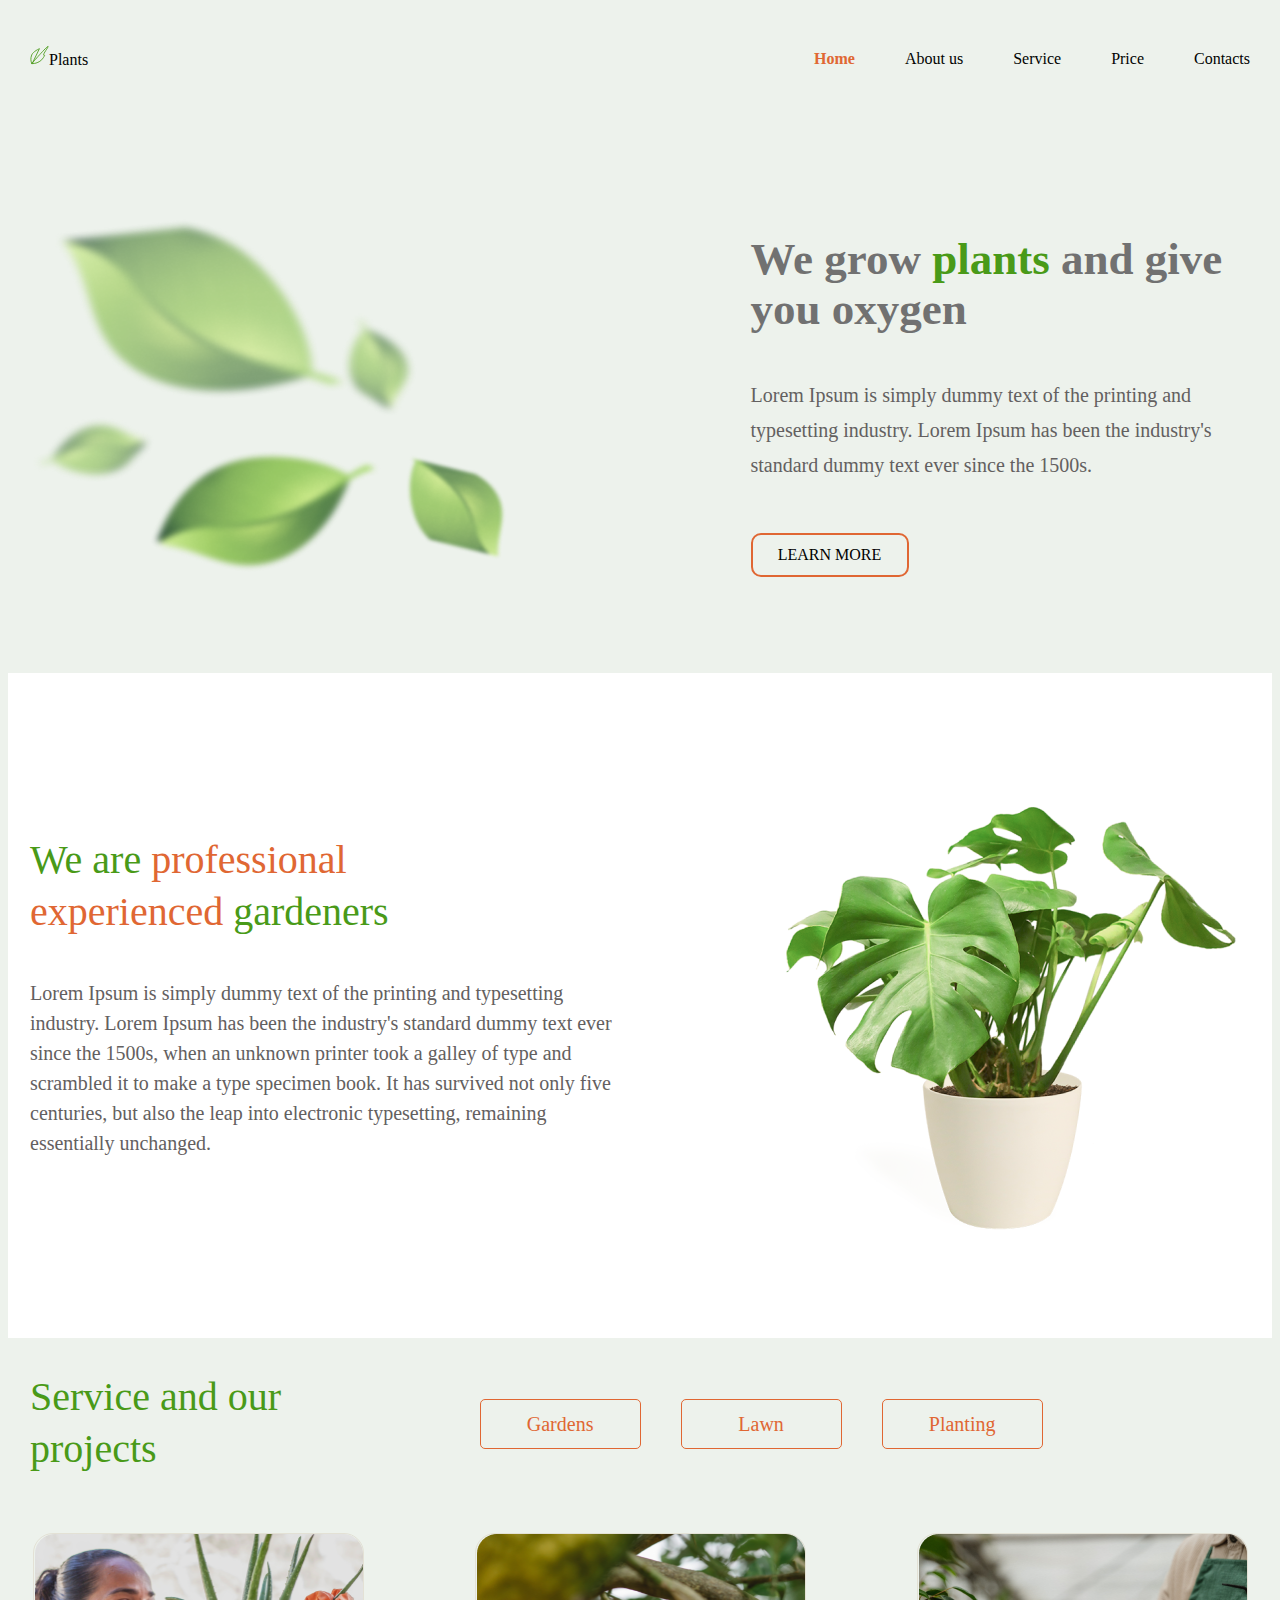
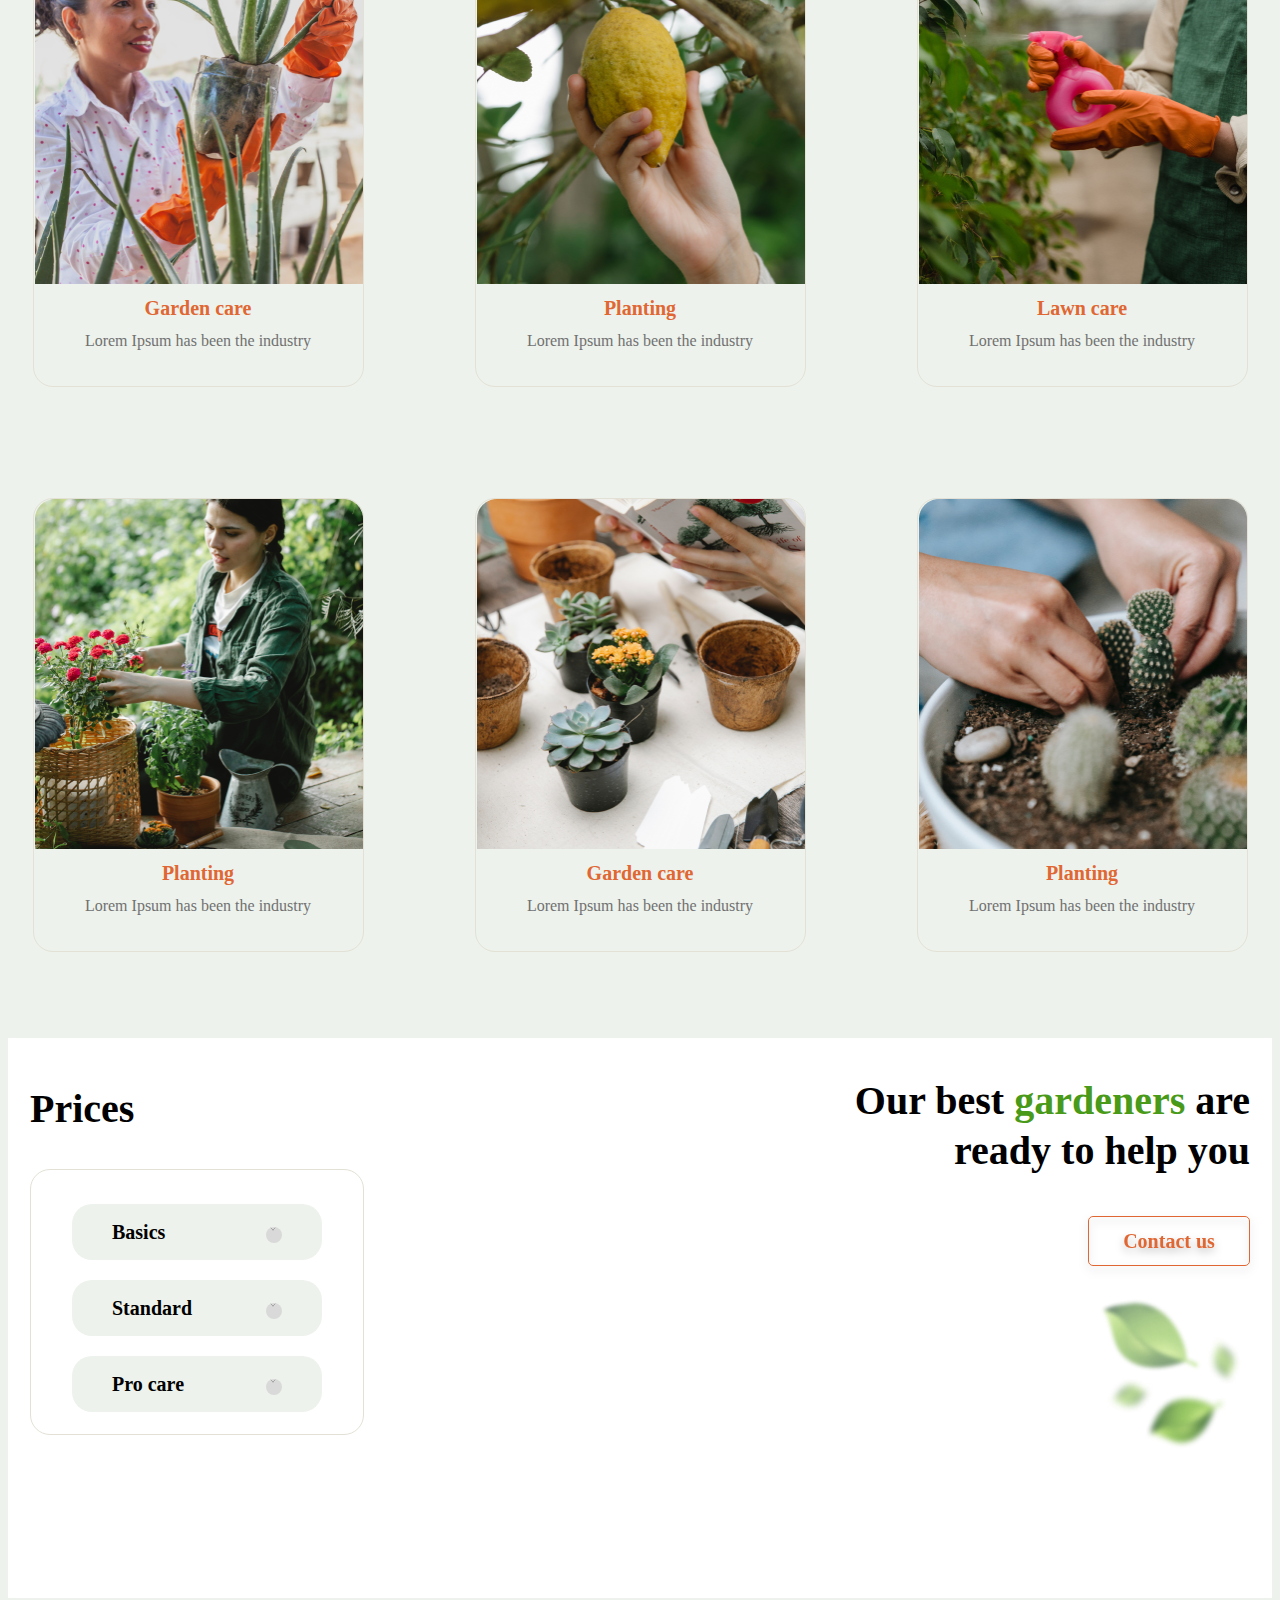
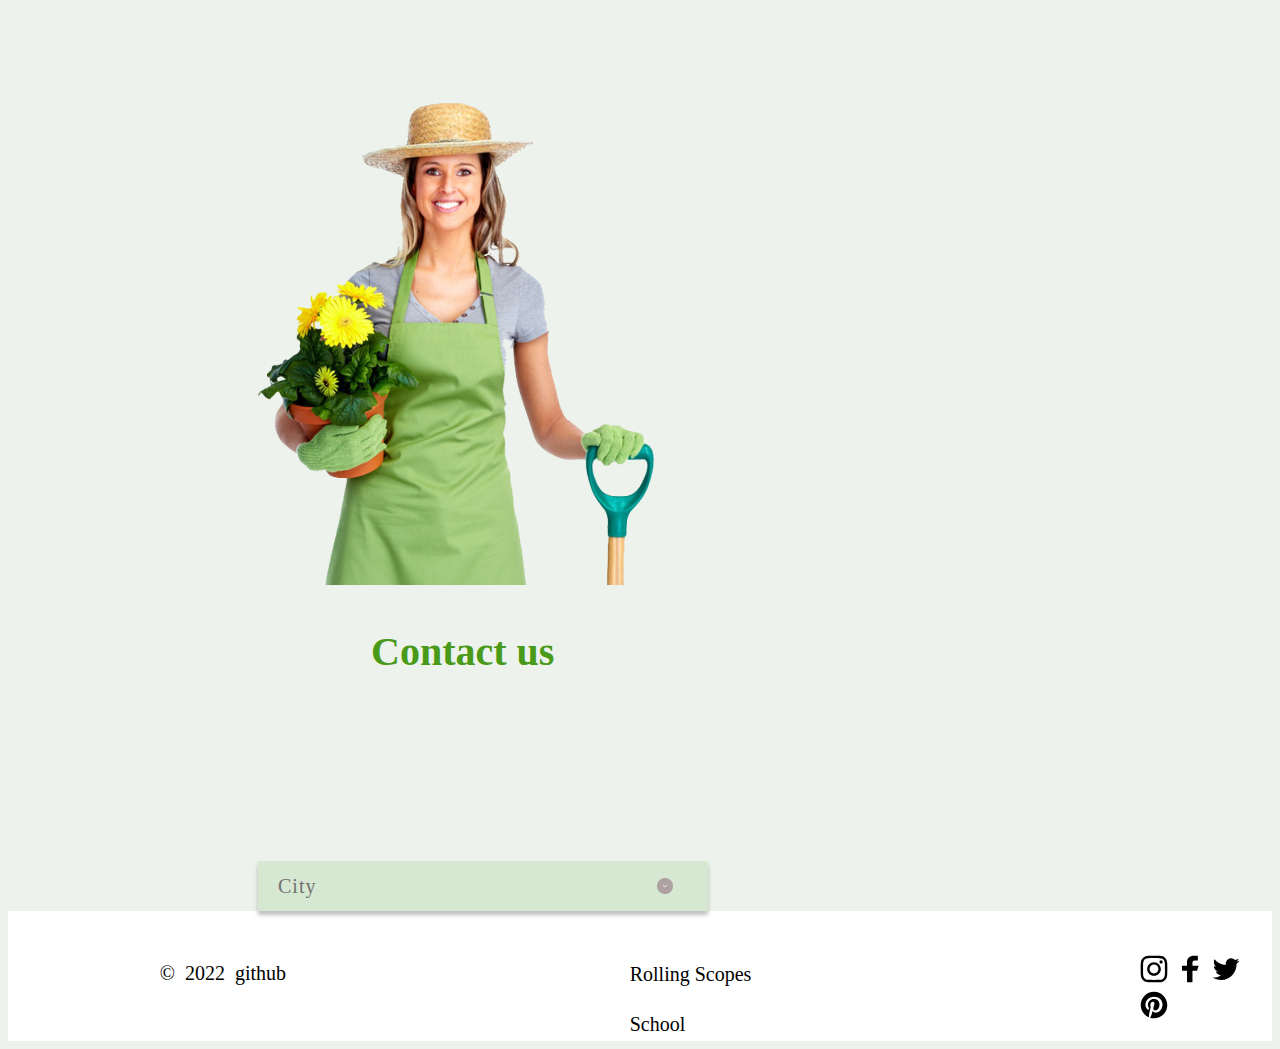
<file: index.html>
<!DOCTYPE html>
<html lang="en">
  <head>
    <meta charset="utf-8">
    <meta name="viewport" content="width=device-width, initial-scale=1.0">
    <meta name="author" content="bicep1989">
    <link rel="stylesheet" href="./plants/style.css">
    <link rel="icon" type="image/svg" href="./plants/iconPlants.svg">
    <link href="https://fonts.cdnfonts.com/css/inika?styles=15171,15170" rel="stylesheet">
    <link href="https://fonts.cdnfonts.com/css/inter?styles=29139,29128" rel="stylesheet">
    <title>Plants</title>
    <script defer src="./script.js"></script>
</head>
  <body>
     <!--Header-->
       <header>
        <div class="shell header_element">
                <div class="header_box">
                <div class="head_logo">
                    <img src="./plants/iconPlants.svg" alt="Plants Logo">
                    <div>Plants</div>
                </div>
                <div>
                <nav class="head_navbar">
                    <ul class="link_list">
                        <li class="list_item"><a class="head_link home" href="#welcome">Home</a></li>
                        <li class="list_item"><a class="head_link" href="#about">About us</a></li>
                        <li class="list_item"><a class="head_link" href="#service">Service</a></li>
                        <li class="list_item"><a class="head_link" href="#price">Price</a></li>
                        <li class="list_item"><a class="head_link" href="#contacts">Contacts</a></li>
                    </ul>
                </nav>
                  <div class="crusty_crab">
                    <div class="menu-btn">
                        <span></span>
                        <span></span>
                        <span></span>
                        <span></span>
                    </div>
                </div>
                <div class="background"></div>
              </div>
            </div>
          </div>
        </header>
<!--Main-->
     <main>
        <div class="menu">
            <nav>
               <ul>
                <li class="list_item"><a class="head_link home" href="#welcome">Home</a></li>
                <li class="list_item"><a class="head_link" href="#about">About us</a></li>
                <li class="list_item"><a class="head_link" href="#service">Service</a></li>
                <li class="list_item"><a class="head_link" href="#price">Price</a></li>
                <li class="list_item"><a class="head_link" href="#contacts">Contacts</a></li>
               </ul>
            </nav>
        </div>
        <!--Welcome-->
      <section class="welcome" id="welcome">
                 <div class="shell welcome_box">
                   <img class="welcome_leaves" src="./plants/leafs.png" alt="Leaves">
                <div class="intro">
                    <h1 id="intro_caption">We grow <span>plants</span> and give you oxygen</h1>
                    <p>Lorem Ipsum is simply dummy text of the printing and typesetting industry. Lorem Ipsum has been the industry's standard dummy text ever since the 1500s.</p>
                    <button class="button learn-more">LEARN MORE</button>
                </div>
            </div>
        </section>
<!--About-->
    <section class="about" id="about">
        <div class="shell about_box">
        <div class="info">
                    <h2 id="inf_caption">We are <span>professional experienced</span> gardeners</h2>
                    <p>Lorem Ipsum is simply dummy text of the printing and typesetting industry. Lorem Ipsum has been the industry's standard dummy text ever since the 1500s, when an unknown printer took a galley of type and scrambled it to make a type specimen book. It has survived not only five centuries, but also the leap into electronic typesetting, remaining essentially unchanged.</p>
        </div>
              <div class="about_pic">
                  <img src="./plants/houseplant_1.png" alt="House Plant">
              </div>
        </div>
      </section>
<!--Service-->
      <section class="service" id="service">
        <div class="shell">
            <div class="services_content">
                    <h2>Service and our projects</h2>
                    <div class="button_row">
                        <button id="gardenbutton" class="service_button">Gardens</button>
                        <button id="lawnbutton" class="service_button">Lawn</button>
                        <button id="plantingbutton" class="service_button">Planting</button>
                    </div>
            </div>
        <div class="services_container">
            <a href="#" onclick="return false;">
                    <div class="service_item garden">
                        <img src="./plants/first.png" alt="Garden care">
                        <h3>Garden care</h3>
                        <p class="serv_caption">Lorem Ipsum has been the industry</p>
                    </div>
            </a>
            <a href="#" onclick="return false;">
                    <div class="service_item planting">
                        <img src="./plants/second.png" alt="Planting">
                        <h3>Planting</h3>
                        <p class="serv_caption">Lorem Ipsum has been the industry</p>
                    </div>
            </a>
            <a href="#" onclick="return false;">       
                    <div class="service_item lawn">
                        <img src="./plants/third.png" alt="Lawn care">
                        <h3>Lawn care</h3>
                        <p class="serv_caption">Lorem Ipsum has been the industry</p>
                    </div>
            </a>        
            <a href="#" onclick="return false;">       
                    <div class="service_item planting">
                        <img src="./plants/fourth.png" alt="Planting">
                        <h3>Planting</h3>
                        <p class="serv_caption">Lorem Ipsum has been the industry</p>
                    </div>
            </a>        
            <a href="#" onclick="return false;">       
                    <div class="service_item garden">
                        <img src="./plants/fifth.png" alt="Garden care">
                        <h3>Garden care</h3>
                        <p class="serv_caption">Lorem Ipsum has been the industry</p>
                    </div>
            </a>        
            <a href="#" onclick="return false;">        
                    <div class="service_item planting">
                        <img src="./plants/sixth.png" alt="Planting">
                        <h3>Planting</h3>
                        <p class="serv_caption">Lorem Ipsum has been the industry</p>
                    </div>
            </a>   
                </div>
            </div>
      </section>
<!--Prices-->
    <section class="prices" id="price">
        <div class="shell prices_container">
            <div>   
                <h2>Prices</h2>
                    <div class="price_variation">
                        <div class="price_variations">
                            <div class="prices_button">
                                <div class="accordion">
                                    <p class="rates">Basics</p>
                                    <div class="emb_pic">
                                        <img src="./plants/arrow.svg" alt="Arrow">
                                    </div>
                                </div> <!--div accordion-->
                                <div class="content">
                                    <div class="line"></div>
                                    <div class="prices-menu-text">Release of Letraset sheets containing Lorem Ipsum
                                        passages, and more recently</div>
                                    <div class="prices-menu-price"><span>$15</span> / per hour</div>
                                    <div class="prices-menu-button">
                                        <button onclick="document.location='#contacts'">Order</button>
                                    </div>
                                </div> 
                            </div> <!--prices_button-->
                        <!-- div price_variations-->
                            <div class="prices_button">
                                <div class="accordion">
                                <p class="rates">Standard</p>
                                    <div class="emb_pic"><img src="./plants/arrow.svg" alt="Arrow">
                                    </div>
                                </div> <!--div accordion-->
                                <div class="content">
                                    <div class="line"></div>
                                    <div class="prices-menu-text">Release of Letraset sheets containing Lorem Ipsum
                                        passages, and more recently</div>
                                    <div class="prices-menu-price"><span>$25</span> / per hour</div>
                                    <div class="prices-menu-button">
                                        <button onclick="document.location='#contacts'">Order</button>
                                    </div>
                                </div>
                            </div> <!--prices_button-->
                                <div class="prices_button">
                            <div class="accordion">  
                                <p class="rates">Pro care</p>
                                <div class="emb_pic"><img src="./plants/arrow.svg" alt="Arrow">
                                </div>
                            </div> <!--div accordion-->
                            <div class="content">
                                <div class="line"></div>
                                <div class="prices-menu-text">Release of Letraset sheets containing Lorem Ipsum
                                    passages, and more recently</div>
                                <div class="prices-menu-price"><span>$35</span> / per hour</div>
                                <div class="prices-menu-button">
                                    <button onclick="document.location='#contacts'">Order</button>
                                </div>
                            </div> 
                        </div> <!--prices_button-->
                    </div> <!--price_variations-->
                </div> <!--price_variation-->
            </div> <!--general div-->
                <div class="support">
                    <div class="support_caption">Our best <span>gardeners</span> are <br> ready to help you</div>
                    <button class="button">Contact us</button>
                    <div class="support_pic"><img src="./plants/small-leafs.png" alt="leaves"></div>
                </div> <!--support-->
            </div> <!--shell prices_container-->
      </section>
<!--Contacts-->
<section class="contacts" id="contacts">
    <div>
        <div class="contacts-wrapper">
            <div class="woman" id="contactWoman"><img src="./plants/contact_woman_1.png" alt="Contact Woman"></div>
            <div class="contacts_us" id="contact_us">
                <h2>Contact us</h2>
            </div>
            <div>
                <div class="massive" id="cityButton">
                    <div class="contacts_city">
                        <div class="contacts-city-text">
                            <a class="contact_city_txt">City</a>
                        </div>
                        <div class="city_pics">
                            <img class="city_pic" src="./plants/accordion_dropdown_grey.png"
                                alt="accordion" width="16" height="16">
                        </div>
                    </div>
                    <div class="contact-city-content">
                        <div class="city">
                            <div class="cities-name">
                                <a class="city-name">Canandaigua, NY</a>
                            </div>
                            <div class="cities-name">
                                <a class="city-name">New York City</a>
                            </div>
                            <div class="cities-name">
                                <a class="city-name">Yonkers, NY</a>
                            </div>
                            <div class="cities-name">
                                <a class="city-name">Sherrill, NY</a>
                            </div>
                        </div>
                    </div>
                </div>
                <div>
                    <div class="C">
                        <div class="city-block">
                            <div class="infoForCity">
                                <table>
                                    <tr>
                                        <th>City:</th>
                                        <td>Canandaigua, NY</td>
                                    </tr>
                                    <tr>
                                        <th>Phone:</th>
                                        <td>+1 585 393 0001</td>
                                    </tr>
                                    <tr>
                                        <th>Office adress:</th>
                                        <td>151 Charlotte Street</td>
                                    </tr>
                                </table>
                                <button onclick="window.open('tel:+15853930001')">Call Us</button>
                            </div>
                        </div>
                    </div>
                    <div class="N">
                        <div class="city-block">
                            <div class="infoForCity">
                                <table>
                                    <tr>
                                        <th>City:</th>
                                        <td>New York City</td>
                                    </tr>
                                    <tr>
                                        <th>Phone:</th>
                                        <td>+1 212 456 0002</td>
                                    </tr>
                                    <tr>
                                        <th>Office adress:</th>
                                        <td>9 East 91st Street</td>
                                    </tr>
                                </table>
                                <button onclick="window.open('tel:+12124560002')">Call Us</button>
                            </div>
                        </div>
                    </div>
                    <div class="Y">
                        <div class="city-block">
                            <div class="infoForCity">
                                <table>
                                    <tr>
                                        <th>City:</th>
                                        <td>Yonkers, NY</td>
                                    </tr>
                                    <tr>
                                        <th>Phone:</th>
                                        <td>+1 914 678 0003</td>
                                    </tr>
                                    <tr>
                                        <th>Office adress:</th>
                                        <td>511 Warburton Ave</td>
                                    </tr>
                                </table>
                                <button onclick="window.open('tel:+19146780003')">Call Us</button>
                            </div>
                        </div>
                    </div>
                    <div class="S">
                        <div class="city-block">
                            <div class="infoForCity">
                                <table>
                                    <tr>
                                        <th>City:</th>
                                        <td>Sherrill, NY</td>
                                    </tr>
                                    <tr>
                                        <th>Phone:</th>
                                        <td>+1 315 908 0004</td>
                                    </tr>
                                    <tr>
                                        <th>Office adress:</th>
                                        <td>14 WEST Noyes BLVD</td>
                                    </tr>
                                </table>
                                <button onclick="window.open('tel:+13159080004')">Call Us</button>
                            </div>
                        </div>
                    </div>
                </div>
            </div>
        </div>
    </div>
</section> 
    </main>
<!--Footer-->
       <footer>
         <div class="footer_container">
                     <div class="git_info">
                <p><span>©</span><span id="year">2022</span><span><a href="https://github.com/bicep1989">github</a></span></p>
            </div>
            <div class="rs-school"><p><a href="https://rs.school/">Rolling Scopes School</a></p></div>
            <div class="social_media">
                <a href="https://github.com/bicep1989"><img src="./plants/inst.svg" alt="Instagram"></a>
                <a href="https://github.com/bicep1989"><img src="./plants/fb_1.svg" alt="Facebook"></a>
                <a href="https://github.com/bicep1989"><img src="./plants/twitter.svg" alt="Twitter"></a>
                <a href="https://github.com/bicep1989"><img src="./plants/pinterest.svg" alt="Pinterest"></a>
            </div>
            </div>
        </footer>
    </body>
    </html>
</file>
<file: plants/style.css>
html {
  scroll-behavior: smooth;
  }

body {
  background: #EDF2EC;
  }
  
.shell {
	width: 1220px;
	margin: 0 auto;
  }
  
@media (max-width: 768px) {
    .shell {
      width: 768px;
	  margin: 0 auto;
    }
  }
@media (max-width: 380px) {
    .shell {
      width: 380px;
	    margin: 0 auto;
      height: 100%;
    }
    html {
      width: 380px;
    }
  }
  
  /* Header */
  
  header {
    width: 100%;
    margin-bottom: 100px;
   }
  
  .header_box {
  display: flex;
  flex-wrap: wrap;
  justify-content: space-between;
  align-items: center;
  }
  
  .head_logo {
	display: inline-flex;
	align-items: baseline;
	width: 79.17px;
	height: 21.04px;
  }
  
  .head_logo img {
	height: 20px;
	width: 19px;
  }
  
  h1 {
	font-family: 'Inika';
	font-style: normal;
	font-weight: 400;
	font-size: 16px;
	line-height: 21px;
	}

  .head_navbar {
  padding-top: 2%;
  }
  
  .link_list {
	display: flex;
	flex-wrap: wrap;
	justify-content: flex-end;
	gap: 50px;
	padding-bottom: 4px;
	margin-right: 0px;
	list-style-type: none;
  }
  
  .head_link {
	font-family: 'Inika';
	font-style: normal;
	font-weight: 400;
	font-size: 16px;
	line-height: 50px;
	color: #010201;
	text-decoration: none;
  }
  
  .home {
	  font-weight: 700;
	  color: #E06733;
  }
  
  .head_link:hover, head_link:focus, head_link:active {
	  opacity: .75;
	  color: #26660c;
  }
  .menu {
    display: none;
  }

/* BURGER MENU */

/* HEAD ADAPTIVITY */

@media (max-width: 768px) {
  header {
    height: 10px;
  }
  
    .shell {
      max-width: 664px;
    }
     
    .menu {
      display: none;
    }
    
    .head_navbar {
    padding-top: 2%;
    }
  
  .link_list {
	display: flex;
	flex-wrap: wrap;
	justify-content: flex-end;
	gap: 47px;
	list-style-type: none;
  }
}

@media (max-width: 380px) {
  header {
    width: 380px;
  }
  .header_box {
    padding: 34px 2px 42px 0px;
  }

  .head_navbar {
    display: none;
  }

  .crusty_crab {
    display: flex;
    justify-content: flex-end;
  }

  .menu {
    display: flex;
  }
  
  .menu-btn {
    width: 38px;
    height: 38px;
    position: relative;
    z-index: 2;
    cursor: pointer;
    overflow: hidden;
    margin-right: 38px
  }
  
  nav li {
    list-style-type: none;
  }
  
  .menu-btn span {
    width: 30px;
    height: 2px;
    position: absolute;
    top: 50%;
    left: 50%;
    background-color: #222222;
    transform: translate(-50%, -50%);
    transition: all 0.5s;
  }
  
  .menu-btn span:nth-of-type(2) {
    top: calc(50% - 6px);
  }
  .menu-btn span:nth-of-type(3) {
    top: calc(50% + 6px);
  }
  .menu-btn span:nth-of-type(4) {
    top: calc(50% + 12px);
  }
  
  .menu {
    position: fixed;
    top: 0;
    left: 0;
    width: 100%;
    height: 100%;
    padding: 15px;
    background: #4a9a18ea;
    transform: translateX(-100%);
    transition: transform 0.5s; 
  }
  
  .menu.active {
    transform: translateX(40%);
  }
  
  .menu-btn.active span:first-of-type {
    transform: translateX(100%);
  }
  
  .menu-btn.active span:last-of-type {
    opacity: 0;
  }
  
  .menu-btn.active span:nth-of-type(2) {
    transform: rotate(45deg);
    top: 50%;
    margin-left: -9px;
  }
  
  .menu-btn.active span:nth-of-type(3) {
    transform: rotate(-45deg);
    top: 50%;
    margin-left: -9px;
  }
}

  /* Welcome */
  
  .welcome_box {
	display: flex;
  justify-content: space-between;
	padding-bottom: 62px;
	gap: 221px;
  }
  
  .welcome img {
	width: 448.8px;
	height: 407.36px;
  }

  .welcome_box >* {
  flex-basis: 45%;
  }
  
  #intro_caption {
	font-family: 'Inter';
	font-style: normal;
	font-weight: 700;
	font-size: 45px;
	line-height: 50px;
	color: #717171;
	margin-bottom: 44px;
  }
  
  .intro span {
	  color: #499A18;
  }
  
  .intro p {
	  font-family: 'Inter';
	  font-style: normal;
	  font-weight: 400;
	  font-size: 20px;
	  line-height: 35px;
	  color: #636060;
	  margin-bottom: 50px;
  }
  
  .button:hover {
	background-color: #d8eedf;
  }
  
  .button {
	font-family: 'Inter';
	font-style: normal;
	font-weight: 400;
	font-size: 16px;
	line-height: 20px;
	text-align: center;
	color: #000000;
	width: 158px;
	height: 44px;
	border: 2px solid #E06733;
	border-radius: 10px;
	background-color: transparent;
  cursor: pointer;
	}

/* WELCOME ADAPTIVITY */

@media (max-width: 768px) {
  .welcome {
    height: 409px;
  }
  
  .welcome_box {
    flex-direction: row-reverse;
    gap: 0px;
    }
    
    .welcome img {
    width: 280px;
    height: 254px;
    margin-top: 4.3%;
    }
 
  
    #intro_caption {
    font-size: 35px;
    line-height: 50px;
    color: #717171;
    margin-bottom: 29px;
    width: 340px;
    }

    .intro p {
      font-size: 16px;
      margin-bottom: 35px;
      margin-left: 4px;
      line-height: 25px;
    }
}

@media (max-width: 380px) {
   #intro_caption {
     margin-top: 0px;
     margin-bottom: 0px;
      width: 340px;
    }
  .welcome {
    height: 300px;
    width: 380px;
  }
  
  .welcome_box {
    flex-direction: column-reverse;
    gap: 0px;
    }
     .intro p {
      font-size: 16px;
      margin: 20px 35px 30px 20px;
      line-height: 25px;
    }
    .welcome img {
    display: none;
    }
  .button {
	font-size: 10px;
	line-height: 20px;
	width: 100px;
	height: 30px;
  margin-left: 25px;
  margin-bottom: 10px;
  }
  }
  
  /* About */
  
  .about {
    background-color: #FFFFFF;
    height: 665px;
  }
  
  .about_box {
	display: flex;
  gap: 170px;
	padding: 93px 0px 0px;
	background-color: #FFFFFF;
  }
  
  #inf_caption {
	font-family: 'Inika';
	font-style: normal;
	font-weight: 400;
	font-size: 40px;
	line-height: 52px;
	color: #499A18;
	margin: 68px 142px 40px 0px;
  }
  
  .about span {
	color: #E06733;
  }
  
  .about img {
	width: 464px;
	height: 479px;
  }
  
  .about p {
	font-family: 'Inter';
	font-style: normal;
	font-weight: 400;
	font-size: 20px;
	line-height: 30px;
	color: #636060;
  }

  /* ABOUT ADAPTIVITY */

  @media (max-width: 768px) {
    .about {
    background-color: #FFFFFF;
    height: 785px;
    }
    
    .about_box {
      flex-direction: column;
      padding: 40px 0 95px;
      gap: 0px;
    }
    
     #inf_caption {
      text-align: center;
      margin: 0px 0px 49px 100px;
      width: 70%;
      font-size: 35px;
      line-height: 45.61px;
    }
    
    .info p {
      text-align: left;
      max-width: 668px;
      margin-bottom: 68px;
      font-size: 20px;
    }
   
    #intro_caption {
      text-align: center;
    }
    .about_pic {
      padding: 0 0 0 209px;
    }
    .about_pic img {
      height: 258px;
      width: 250px;
    }
  }
  
  @media (max-width: 380px) {
    .about {
     height: 516px;
     width: 380px;
    }
    
    .about_box {
      flex-direction: column;
      gap: 20px;
      height: 0px;
    }
    
     #inf_caption {
      text-align: center;
      margin: 0px 0px 20px 39px;
      font-size: 25px;
      line-height: 32px;
    }
    
    .info p {
      text-align: left;
      max-width: 668px;
      margin: 0px 39px 0px 20px;
      font-size: 15px;
      line-height: 25px;
    }
   
    #intro_caption {
      text-align: center;
    }
    .about_pic {
      margin: 0 0 0 -104px;
    }
    .about_pic img {
      height: 147px;
      width: 150px;
    }
  }
  
  /* Service */
  
  .service {
  height: 1300px;
  }
  
  .services_content {
	display: flex;
	justify-content: center;
	gap: 142px;
	margin-bottom: 25px;
  }
  
  .button_row {
	display: flex;
	gap: 40px;
	padding-right: 17%;
	padding-top: 5%;
  }
  
  h2 {
	font-family: 'Inika';
	font-style: normal;
	font-weight: 400;
	font-size: 40px;
	line-height: 52px;
	color: #499A18;
  }
  
  .service_button {
	font-family: 'Inika';
	font-style: normal;
	font-weight: 400;
	font-size: 20px;
	width: 161px;
	height: 50px;
	border: 1px solid #E06733;
	border-radius: 5px;
	background-color: transparent;
	line-height: 26px;
	color: #E06733;
  cursor: pointer;
  }

.service_button.activeBtn {
    background-color: #E06733;
    color: #FFFFFF;
}

.garden.blur {
  transition: 2s;
  filter: blur(10px);

}

.lawn.blur {
  transition: 2s;
  filter: blur(10px);

}

.planting.blur {
  transition: 2s;
  filter: blur(10px);

}
  
  .service_button:hover {
	  background-color: #d8eedf;
  }
  
  .services_container {
	display: flex;
	justify-content: center;
	flex-wrap: wrap;
	gap: 111px;
	}
  
  .service_item {
	border: 1px solid #E3E1D5;
	border-radius: 20px 20px;
    cursor: pointer;
	}
  
  h3 {
	width: 120px;
	text-align: center;
	font-family: 'Inter';
	font-style: normal;
	font-weight: 700;
	font-size: 20px;
	line-height: 20px;
	color: #E06733;
	margin: auto;
  }
  
  .service_item p {
	font-family: 'Inter';
	font-style: normal;
	font-weight: 400;
	font-size: 16px;
	line-height: 20px;
	text-align: center;
	color: #717171;
	margin-top: 13px;
	margin-bottom: 35px;
  }
  
  .service_item:hover {
	  transform: scale(1.1);
	  transition: 0.3s;
  }
  
  .service_item img {
	width: 329px;
	height: 350px;
	margin-bottom: 10px;
  }
  
  a {
    text-decoration: none
  }

 /* Service Adaptivity */

 @media (max-width: 768px) {
  
   #service {
     height: 1950px
   }
   
   .services_content {
	display: flex;
	flex-direction: column;
	gap: 0px;
  }
  
  .button_row {
	
	gap: 40px;
	padding-right: 0%;
	padding-top: 4%;
    padding-bottom: 5%;
  }
  
  h2 {
	
	font-size: 35px;
	line-height: 45.6px;
	width: 35%
  }
  
    .services_container {
	gap: 95px;
	}
  
  .service_item {
	width: 281px;
    height: 450px;
	}
  
  .service_item img {
	width: 281px;
	height: 350px;
  }  
}
 @media (max-width: 380px) {
  
   #service {
     height: 3150px;
     width: 380px;
   }
   
   .services_content {
	display: flex;
	flex-direction: column;
	gap: 0px;
  }
  
  .button_row {
    gap: 10px;
    padding-right: 0%;
	padding-top: 0%;
    padding-bottom: 5%;
  }
   .service_button {
	font-size: 15px;
	width: 110px;
	height: 35px;
	line-height: 19.54px;
  }
  
  h2 {
	font-size: 35px;
	line-height: 45.6px;
	width: 60%
  }
  
    .services_container {
    gap: 34px;
	}
  
  .service_item {
	width: 281px;
    height: 450px;
    margin-right: 5%
	}
  
  .service_item img {
	width: 281px;
	height: 350px;
  }  
}

/* Prices */

.prices {
  height: 560px;
  width: 100%;
  background-color: #FFFFFF;
}

.prices_container {
  display: flex;
  justify-content: space-between;
  padding-top: 38px;
}

.prices h2 {
  font-family: 'Inter';
  font-style: normal;
  font-weight: 700;
  font-size: 40px;
  line-height: 0px;
  color: #000000;
}

.price_variation {
  margin: 60px 0 14px 0;
  padding: 34px 41px 2px;
  border: 1px solid #E3E1D5;
  border-radius: 20px;
}

.price_variations {
width: 250px;
display: flex;
flex-direction: column;
justify-content: space-between;
}

.prices_button {
width: 170px;
margin-bottom: 20px;
padding: 0 40px;
background: #EDF2EC;
border-radius: 20px;
font-weight: 700;
font-size: 20px;
line-height: 0px;
color: #000000;
display: flex;
flex-direction: column;
}

.accordion {
padding: 8px 0;
display: flex;
justify-content: space-between;
align-items: center;
}

.active {
  background-color: #D6E7D2;
}

.content {
transition: 0.3s ease-in-out;
max-height: 0;
overflow: hidden;
}

.line {
width: 164px;
height: 0px;
border: 0.5px solid #AEA1A1;
}

.prices-menu-text {
font-weight: 300;
font-size: 10px;
line-height: 10px;
color: #717171;
padding: 6px 0;
}

.prices-menu-price {
font-weight: 700;
font-size: 12px;
line-height: 20px;
}

.prices-menu-price span {
color: #E06733;
}

.prices-menu-button {
padding: 9px 0 12px;
}

.prices-menu-button button {
width: 86px;
height: 25px;
background: #FFFFFF;
border-color: transparent;
border-radius: 10px;
font-weight: 700;
font-size: 14px;
line-height: 20px;
color: #717171;
}

.support {
  display: grid;
  justify-items: right;
  text-align: right;
}

.support_caption {
  width: 455px;
  text-align: right;
  font-family: 'Inter';
  font-style: normal;
  font-weight: 700;
  font-size: 40px;
  line-height: 50px;
  text-align: right;
  color: #000000;
  margin-bottom: 40px;
}

.support span {
    color: #499A18;
}

.support h2 {
  margin-bottom: 44px;
  padding-right: 30%;
}

.support button {
  width: 162px;
  height: 50px;
  border: 1px solid #E06733;
  border-radius: 5px;
  font-family: 'Inika';
  font-style: normal;
  font-weight: 700;
  font-size: 20px;
  line-height: 26px;
  text-align: center;
  color: #E06733;
  margin-bottom: 25px;
  filter: drop-shadow(0px 4px 4px rgba(0, 0, 0, 0.25));
}

.support button:hover {
  color: #000000;
}

.support_pic img {
  width: 152px;
  height: 174.99px;
  margin-bottom: 15px;
}

.emb_pic {
  width: 16px;
  height: 16px;
  background: #D9D9D9;
  border-radius: 50%;
  margin-top: 3%;
  margin-left: 22px;
}

.emb_pic img{
  margin-bottom: 4px;
  margin-left: 27%;
}

/* Prices Adaptivity */

@media (max-width: 768px) {
  
.prices {
  height: 590px;
  width: 768px;
  background-color: #FFFFFF;
}

.prices h2 {
  font-family: 'Inter';
  font-style: normal;
  font-weight: 700;
  font-size: 35px;
  line-height: 0px;
  color: #000000;
}

.price_variation {
  margin: 60px 0 14px 0;
  padding: 34px 35px 2px;
  border: 1px solid #E3E1D5;
  border-radius: 20px;
  margin-top: 80px;
}

.price_variations {
width: 255px;
height: 250px;

}

.prices_button {
width: 170px;
margin-bottom: 20px;
padding: 0 40px;
background: #EDF2EC;
border-radius: 20px;
font-weight: 700;
font-size: 20px;
line-height: 0px;
color: #000000;
display: flex;
flex-direction: column;
}

.accordion {
padding: 8px 0;
display: flex;
justify-content: space-between;
align-items: center;
gap: 0px;
}

.active {
  background-color: #D6E7D2;
}

.content {
transition: 0.3s ease-in-out;
max-height: 0;
overflow: hidden;
}

.line {
width: 164px;
height: 0px;
border: 0.5px solid #AEA1A1;
}

.prices-menu-text {
font-weight: 300;
font-size: 10px;
line-height: 10px;
color: #717171;
padding: 6px 0;
}

.prices-menu-price {
font-weight: 700;
font-size: 12px;
line-height: 20px;
}

.prices-menu-price span {
color: #E06733;
}

.prices-menu-button {
padding: 9px 0 12px;
}

.prices-menu-button button {
width: 86px;
height: 25px;
background: #FFFFFF;
border-color: transparent;
border-radius: 10px;
font-weight: 700;
font-size: 14px;
line-height: 20px;
color: #717171;
}
  
.support {
  display: flex;
  flex-direction: column;
  }

.support_caption {
  width: 340px;
  font-size: 25px;
  text-align: right;
  margin-bottom: 27px;
  margin-top: 31%;
  line-height: 37px;
}

.support span {
    color: #499A18;
}

.support_pic img {
  width: 152px;
  height: 174.99px;
  margin-bottom: 15px;
}

.support button {
  margin-left: 50%;
}
}

@media (max-width: 380px) {
  
.prices {
  height: 512px;
  width: 380px;
}

.prices h2 {
  font-size: 25px;
  margin-top: 0px;
  margin-bottom: 25px;
}

.price_variation {
  width: 170px;
  padding: 20px 35px 2px;
  margin-top: 0px;
}
  
.prices_container {
  margin-left: 53px;
  text-align: center;
  display: flex;
  flex-direction: column;
  height: 0px;
 }

.price_variations {
height: 227px;
}

.prices_button {
width: 97px;
font-size: 15px;
}

.support_caption {
  width: 340px;
  font-size: 20px;
  text-align: center;
  margin-top: 40px;
  margin-left: -11%;
  line-height: 25px;
}

.support button {
  margin-left: 18%;
}

.support_pic img {
  display: none;
}
  .support button {
  width: 121px;
  height: 35px;
  font-size: 15px;
  line-height: 19.54px;
  margin-right: 50%;
}
}
/* Contacts */

.contacts {
  background: #EDF2EC;
}

.contacts-wrapper {
  padding: 0px 250px 0px 250px;
  margin: 0 auto;
  display: flex;
  justify-content: space-between;
  flex-wrap: wrap;
}

.woman img {
  width: 400px;
  height: 497px;
  margin-bottom: -3px;
  margin-top: 90px;
}

.contacts_us {
  padding: 0px 64px 0px 113px;
  width: 195px;
}

.contacts_us h2 {
  font-weight: 700;
  font-size: 40px;
  line-height: 52px;
  color: #499A18;
  margin-top: 40px;
}

.massive {
  margin-top: 150px;
  width: 450px;
  height: fit-content;
  background: #D6E7D2;
  box-shadow: 0px 4px 4px rgba(0, 0, 0, 0.25);
}

.contacts_city {
  display: flex;
  justify-content: space-between;
  align-items: center;

}

.activeAccordion {
  background: #C1E698;
}

.contacts-city-text {
  margin: 5px 175px 5px 20px;
  width: 204px;
  height: 40px;
  font-weight: 400;
  font-size: 20px;
  line-height: 40px;
  letter-spacing: 0.05em;
  color: #717171;
}

.contacts-city-text p {
  margin: 0;
}

.city_pics {
  margin-right: 35px;
  width: 16px;
  height: 16px;
}

.contact-city-content {
  max-height: 0;
  overflow: hidden;
}

.city {
  margin: 15px 50px 30px 20px;
}

.cities-name {
  padding-top: 12px;
  border-bottom: 1px solid #D9D9D9;
  font-weight: 400;
  font-size: 16px;
  line-height: 35px;
  letter-spacing: 0.05em;
  color: #499A18;
}

.cities-name:hover {
  color: #717171;
  text-shadow: 0px 4px 4px rgba(0, 0, 0, 0.25);
  border-bottom: 1px solid #717171;
}

.C, .N, .Y, .S {
  max-height: 0;
  overflow: hidden;
}

.city-block {
  margin-top: 47px;
  background: #EDF2EC;
  border: 1px solid #000000;
  border-radius: 20px;
}

.infoForCity {
  padding: 17px 76px 32px 33px;
}

.infoForCity th {
  width: 128px;
  text-align: left;
  font-weight: 400;
  font-size: 16px;
  line-height: 40px;
  letter-spacing: 0.05em;
  color: #000000;
}

.infoForCity td {
  width: 190px;
  text-align: left;
  font-weight: 400;
  font-size: 16px;
  line-height: 20px;
  letter-spacing: 0.05em;
  color: #717171;
}

.infoForCity button {
  width: 122px;
  height: 26px;
  margin: 24px 88px 0 127px;
  font-family: 'Inika';
  font-weight: 700;
  font-size: 10px;
  line-height: 13px;
  text-align: center;
  color: #717171;
  background: #EDF2EC;
  border: 1px solid #E06733;
  border-radius: 5px;
}

.infoForCity button:hover {
  background: #E06733;
  color: #ffffff;
}

div#contact_us {order: 0;}
div#cityButton {order: 1;}
div#contactWoman {order: 0;}

/* CONTACTS ADAPTIVITY */

@media (max-width: 768px) {
.contacts {
  height: auto;
  width: 768px;
}

.contacts-wrapper {
  padding: 40px 109px 0 109px;
  justify-content: center;
  flex-wrap: wrap;
}

.woman img {
  width: 200px;
  height: 248px;
  margin-bottom: -3.5px;
  margin-top: 250px;
 }

.contacts_us {
  padding: 7px 64px 0 113px;
  width: 195px;
}

.contacts_us h2 {
  font-size: 40px;
  line-height: 0px;
  width: 200px;
  margin-left: -30px;
}

.massive {
  margin-top: 100px;
  width: 450px;
  margin-left: 0px;
}
  
div#contact_us {order: 0;}
div#cityButton {order: 2;}
div#contactWoman {order: 1;}
}

@media (max-width: 380px) {
body {
  margin: auto;
}
  .contacts {
  height: auto;
  width: 380px;
}

.contacts-wrapper {
  padding: 40px 109px 0 109px;
  justify-content: center;
  flex-wrap: wrap;
}

.woman img {
  width: 100px;
  height: 124.25px;
  margin-top: 123px;
 }

.contacts_us {
  padding: 7px 64px 0 113px;
  width: 195px;
}

.contacts_us h2 {
  font-size: 25px;
  line-height: 0px;
  width: 140px;
  margin-right: 9px;
}
  
.massive {
  margin-top: 80px;
  margin-left: 0px;
  width: 300px;
}
  
div#contact_us {order: 0;}
div#cityButton {order: 2;}
div#contactWoman {order: 1;} 

.infoForCity {
  padding: 23px 36px;
}

.infoForCity th {
  width: 65px;
  line-height: 20px;
}

.infoForCity td {
  width: 131px;
}

.infoForCity button {
  margin: 17px 38px 0 51px;
}
.contacts-city-text {
  margin: 5px 40px 5px 20px;
  font-size: 16px;
}
}

/* Footer */

footer {
  height: 130px;
  display: flex;
  background-color: #FFFFFF;
}

.footer_container {
  display: flex;
  flex-direction: row;
  justify-items:center;
  gap: 30%;
  margin-left: 12%;
  width: 1440px
}

footer p {
  font-family: 'Inter';
  font-style: normal;
  font-weight: 400;
  font-size: 20px;
  line-height: 50px;
  color: #000000;
}

footer a {
  text-decoration: none;
  color: #000000;
}

footer a:hover {
    color: #499A18;
}

footer img:hover {
  background-color: #8ccc64;
  border-radius: 50%;
}

.git_info {
  margin-top: 1.5%;
}

.git_info span {
  margin: 10px;
  margin-left: 0px;
}

.rs-school {
 margin-top: 1.6%;
 
}

.social_media {
  margin-top: 3.8%;
}


.contacts .emb_pic img {
  margin-bottom: 8px;
}
/* Footer Adaptivity*/
@media (max-width: 768px) {
  footer {
  height: 181px; 
}
  .footer_container {
   flex-direction: column;
   align-items: center;
   margin-left: 0%;
   gap: 9%;
}
  footer p {
  line-height: 0px;
  padding-top: 7px;
}
.git_info {
  margin-bottom: -2%;
  margin-right: 0%;
}

.rs-school {
 margin-top: 0%;
 margin-left: 0%
}
.social_media {
  margin-top: 0%;
  margin-right: 0%
 }  
}
@media (max-width: 380px) {
  footer {
  height: 146px;
  width: 380px;
 }
  .footer_container {
   flex-direction: column;
   align-items: center;
   margin-left: 0%;
   gap: 9%;
}
  footer p {
  line-height: 0px;
  font-size: 18px;
  padding-top: 0px;
}
.git_info {
  margin-top: 0%;
  margin-right: 0%;
}

.rs-school {
 margin-top: 0%;
 margin-left: 0%
}
.social_media {
  margin-top: 1.7%;
  margin-right: 0%
 }  
}
</file>
